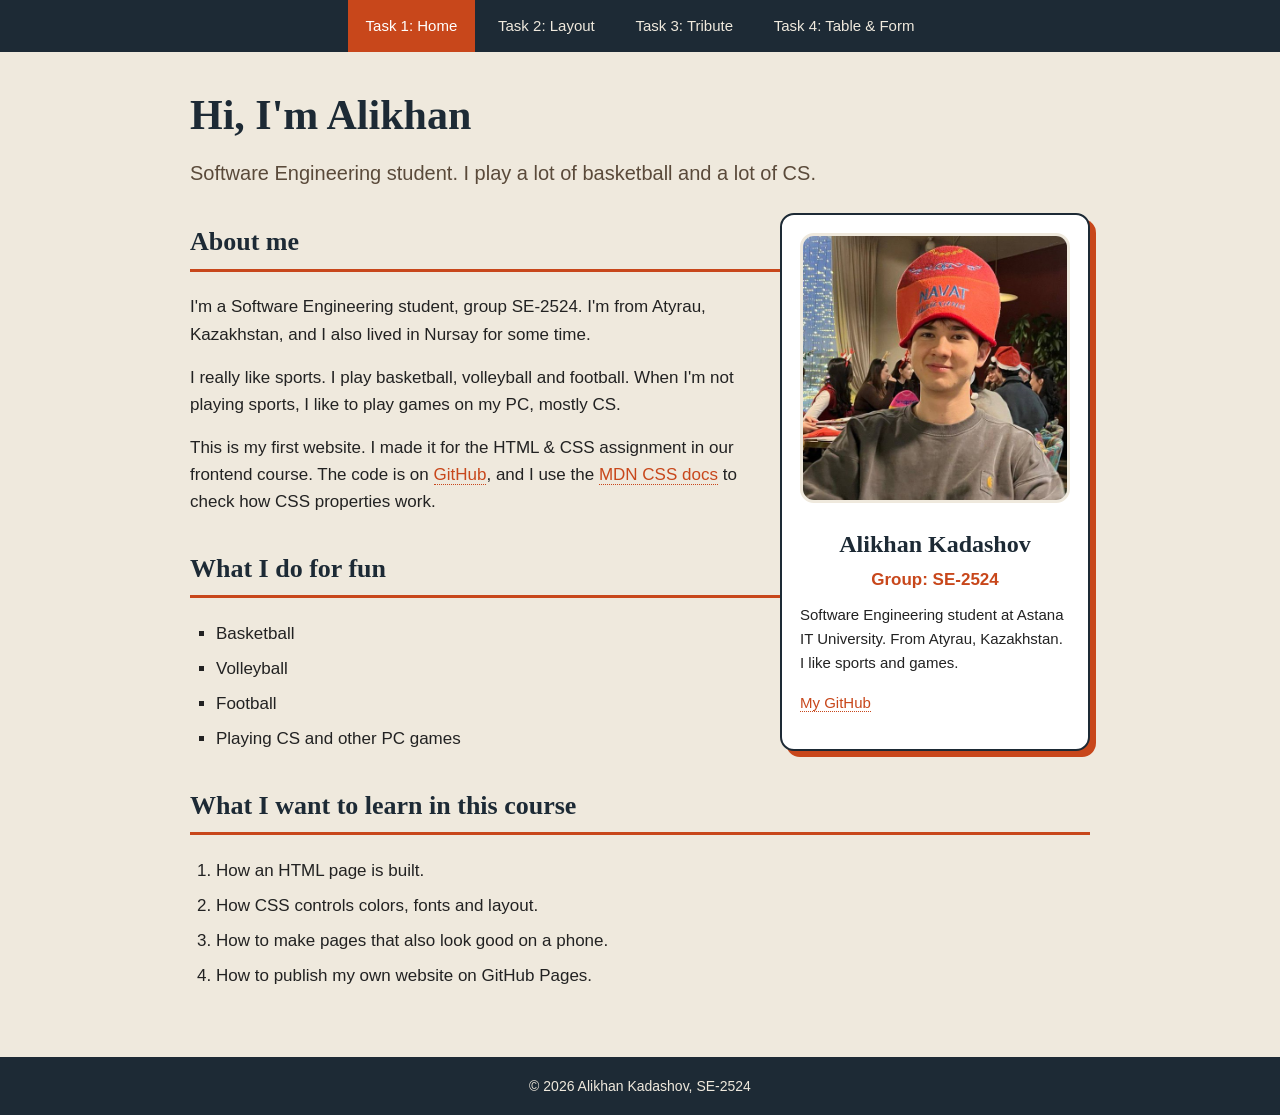
<file: index.html>
<!DOCTYPE html>
<html lang="en">
<head>
  <meta charset="UTF-8">
  <meta name="viewport" content="width=device-width, initial-scale=1.0">
  <title>Alikhan Kadashov | Task 1</title>
  <link rel="stylesheet" href="styles.css">
</head>
<body>

  <!-- navigation bar (same on every page) -->
  <nav class="site-nav">
    <a class="nav-link active" href="index.html">Task 1: Home</a>
    <a class="nav-link" href="task2/index.html">Task 2: Layout</a>
    <a class="nav-link" href="exercise1/index.html">Task 3: Tribute</a>
    <a class="nav-link" href="task4/index.html">Task 4: Table &amp; Form</a>
  </nav>

  <div class="page">

    <h1>Hi, I'm Alikhan</h1>
    <p class="tagline">Software Engineering student. I play a lot of basketball and a lot of CS.</p>

    <!-- profile card -->
    <div id="profile-card" class="card">
      <img src="images/alikhan.jpg" alt="Alikhan Kadashov smiling in a big red hat at a New Year party">
      <h3>Alikhan Kadashov</h3>
      <p class="group">Group: SE-2524</p>
      <p class="card-text">Software Engineering student at Astana IT University. From Atyrau, Kazakhstan. I like sports and games.</p>
      <p class="card-text"><a href="https://github.com/plikhk" target="_blank" rel="noopener">My GitHub</a></p>
    </div>

    <h2>About me</h2>
    <p>
      I'm a Software Engineering student, group SE-2524. I'm from Atyrau, Kazakhstan,
      and I also lived in Nursay for some time.
    </p>
    <p>
      I really like sports. I play basketball, volleyball and football. When I'm not
      playing sports, I like to play games on my PC, mostly CS.
    </p>
    <p>
      This is my first website. I made it for the HTML &amp; CSS assignment in our frontend course.
      The code is on <a href="https://github.com/plikhk/web1" target="_blank" rel="noopener">GitHub</a>,
      and I use the <a href="https://developer.mozilla.org/en-US/docs/Web/CSS" target="_blank" rel="noopener">MDN CSS docs</a>
      to check how CSS properties work.
    </p>

    <h2>What I do for fun</h2>
    <ul class="fun-list">
      <li>Basketball</li>
      <li>Volleyball</li>
      <li>Football</li>
      <li>Playing CS and other PC games</li>
    </ul>

    <h2>What I want to learn in this course</h2>
    <ol>
      <li>How an HTML page is built.</li>
      <li>How CSS controls colors, fonts and layout.</li>
      <li>How to make pages that also look good on a phone.</li>
      <li>How to publish my own website on GitHub Pages.</li>
    </ol>

  </div>

  <div class="site-footer">
    &copy; 2026 Alikhan Kadashov, SE-2524
  </div>

</body>
</html>
</file>
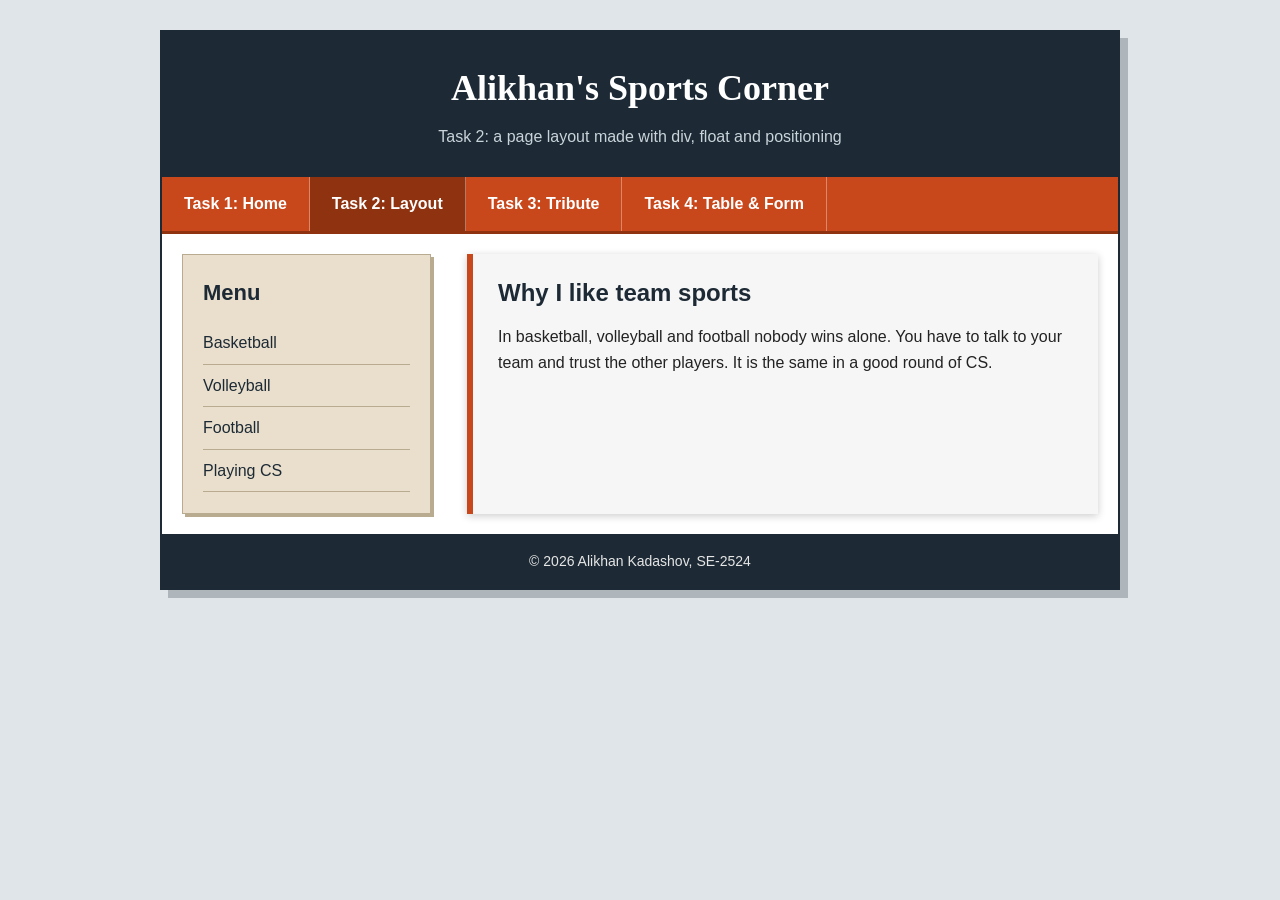
<file: task2/index.html>
<!DOCTYPE html>
<html lang="en">
<head>
  <meta charset="UTF-8">
  <meta name="viewport" content="width=device-width, initial-scale=1.0">
  <title>Task 2 | Simple layout</title>
  <link rel="stylesheet" href="styles.css">
</head>
<body>

  <div id="wrapper">

    <!-- header -->
    <div id="header">
      <h1>Alikhan's Sports Corner</h1>
      <p>Task 2: a page layout made with div, float and positioning</p>
    </div>

    <!-- navigation bar -->
    <div id="navbar">
      <a href="../index.html">Task 1: Home</a>
      <a class="current" href="index.html">Task 2: Layout</a>
      <a href="../exercise1/index.html">Task 3: Tribute</a>
      <a href="../task4/index.html">Task 4: Table &amp; Form</a>
    </div>

    <!-- sidebar menu (floats left) -->
    <div id="sidebar">
      <h2>Menu</h2>
      <ul>
        <li><a href="#">Basketball</a></li>
        <li><a href="#">Volleyball</a></li>
        <li><a href="#">Football</a></li>
        <li><a href="#">Playing CS</a></li>
      </ul>
    </div>

    <!-- main content / aside section (floats right) -->
    <div id="aside">
      <h2>Why I like team sports</h2>
      <p>
        In basketball, volleyball and football nobody wins alone. You have to talk to
        your team and trust the other players. It is the same in a good round of CS.
      </p>
    </div>

    <!-- footer -->
    <div id="footer">
      &copy; 2026 Alikhan Kadashov, SE-2524
    </div>

  </div>

</body>
</html>
</file>
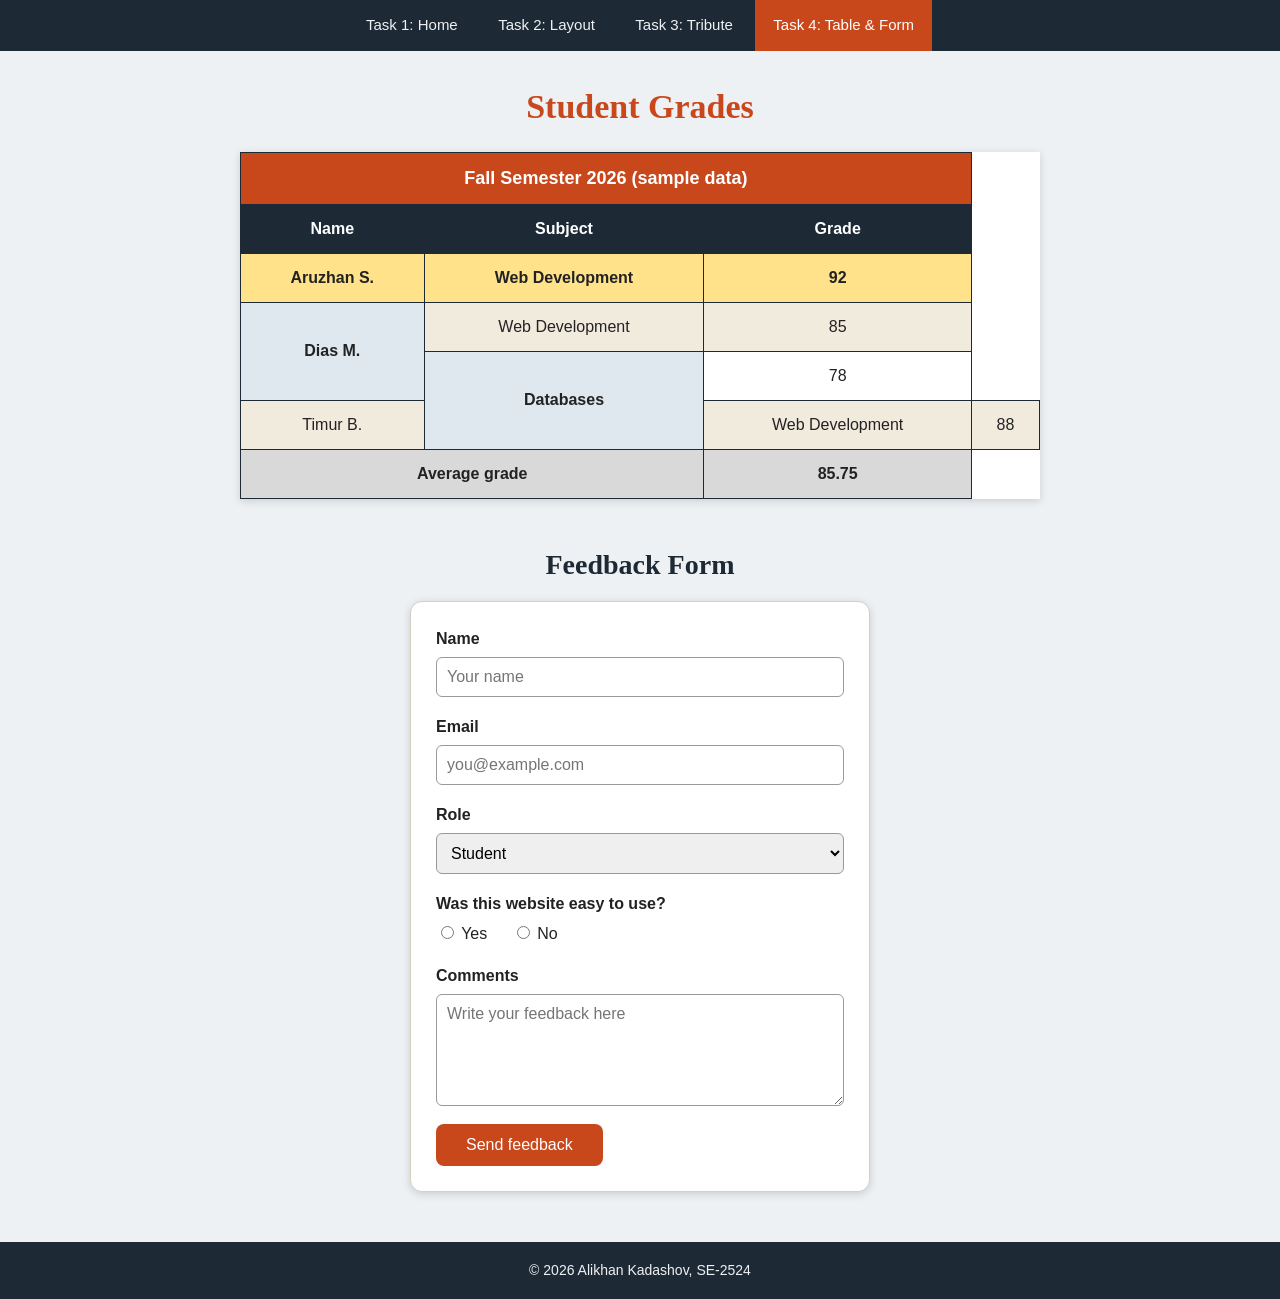
<file: task4/index.html>
<!DOCTYPE html>
<html lang="en">
<head>
  <meta charset="UTF-8">
  <meta name="viewport" content="width=device-width, initial-scale=1.0">
  <title>Task 4 | Table and Form</title>
  <link rel="stylesheet" href="styles.css">
</head>
<body>

  <!-- navigation bar (same on every page) -->
  <nav class="site-nav">
    <a class="nav-link" href="../index.html">Task 1: Home</a>
    <a class="nav-link" href="../task2/index.html">Task 2: Layout</a>
    <a class="nav-link" href="../exercise1/index.html">Task 3: Tribute</a>
    <a class="nav-link active" href="index.html">Task 4: Table &amp; Form</a>
  </nav>

  <div class="container">

    <!-- Exercise 1: table -->
    <h1 id="page-title">Student Grades</h1>

    <table id="grades">
      <thead>
        <tr>
          <th colspan="3">Fall Semester 2026 (sample data)</th>
        </tr>
        <tr>
          <th>Name</th>
          <th>Subject</th>
          <th>Grade</th>
        </tr>
      </thead>
      <tbody>
        <tr class="highlight-row">
          <td>Aruzhan S.</td>
          <td>Web Development</td>
          <td>92</td>
        </tr>
        <tr>
          <td rowspan="2">Dias M.</td>
          <td>Web Development</td>
          <td>85</td>
        </tr>
        <tr>
          <td rowspan="2">Databases</td>
          <td>78</td>
        </tr>
        <tr>
          <td>Timur B.</td>
          <td>Web Development</td>
          <td>88</td>
        </tr>
      </tbody>
      <tfoot>
        <tr>
          <td colspan="2">Average grade</td>
          <td>85.75</td>
        </tr>
      </tfoot>
    </table>

    <!-- Exercise 2: form -->
    <h2 class="section-title">Feedback Form</h2>

    <form id="feedback-form" action="https://formspree.io/f/mkjgjodb" method="post">

      <label for="name">Name</label>
      <input class="field" type="text" id="name" name="name" placeholder="Your name" required>

      <label for="email">Email</label>
      <input class="field" type="email" id="email" name="email" placeholder="you@example.com" required>

      <label for="role">Role</label>
      <select class="field" id="role" name="role">
        <option value="student">Student</option>
        <option value="teacher">Teacher</option>
        <option value="other">Other</option>
      </select>

      <p class="question">Was this website easy to use?</p>
      <label class="radio-option" for="yes">
        <input type="radio" id="yes" name="easy" value="yes" required> Yes
      </label>
      <label class="radio-option" for="no">
        <input type="radio" id="no" name="easy" value="no"> No
      </label>

      <label for="comments">Comments</label>
      <textarea class="field" id="comments" name="comments" rows="5" placeholder="Write your feedback here"></textarea>

      <button class="submit-btn" type="submit">Send feedback</button>

    </form>

  </div>

  <div class="site-footer">
    &copy; 2026 Alikhan Kadashov, SE-2524
  </div>

</body>
</html>
</file>
<file: styles.css>
/* ===== Task 1: personal page ===== */

/* --- element selectors --- */
body {
  margin: 0;
  background-color: #efe9dd;
  color: #222222;
  font-family: "Trebuchet MS", Arial, sans-serif;
  font-size: 17px;
  line-height: 1.6;
}

h1,
h2,
h3 {
  font-family: Georgia, "Times New Roman", serif;
  color: #1d2a35;
}

h1 {
  font-size: 42px;
  margin: 0 0 8px;
}

h2 {
  font-size: 26px;
  margin-top: 32px;
  padding-bottom: 6px;
  border-bottom: 3px solid #c8471b;
}

p {
  margin: 0 0 16px;
}

ul,
ol {
  padding-left: 26px;
}

li {
  margin-bottom: 8px;
}

a {
  color: #c8471b;
  text-decoration: none;
  border-bottom: 1px dotted #c8471b;
}

/* hover effect for links */
a:hover {
  color: #1d2a35;
  border-bottom: 1px solid #1d2a35;
}

img {
  max-width: 100%;
  height: auto;
  border-radius: 14px;
}

/* --- navigation bar (class selectors) --- */
.site-nav {
  background-color: #1d2a35;
  padding: 0 20px;
  text-align: center;
}

.nav-link {
  display: inline-block;
  padding: 14px 18px;
  color: #efe9dd;
  font-size: 15px;
  border-bottom: none;
}

.nav-link:hover {
  background-color: #c8471b;
  color: #ffffff;
  border-bottom: none;
}

.nav-link.active {
  background-color: #c8471b;
  color: #ffffff;
}

/* --- page container --- */
.page {
  max-width: 900px;
  margin: 0 auto;
  padding: 30px 20px 10px;
}

/* clear the floated profile card */
.page::after {
  content: "";
  display: block;
  clear: both;
}

.tagline {
  font-size: 20px;
  color: #5a4a3a;
  margin-bottom: 24px;
}

/* --- profile card (ID selector) --- */
#profile-card {
  float: right;
  width: 270px;
  margin: 0 0 20px 30px;
  padding: 18px;
  background-color: #ffffff;
  border: 2px solid #1d2a35;
  border-radius: 14px;
  box-shadow: 6px 6px 0 #c8471b;
  text-align: center;
}

#profile-card img {
  width: 100%;
  box-sizing: border-box;
  border: 3px solid #efe9dd;
}

#profile-card h3 {
  font-size: 24px;
  margin: 14px 0 2px;
}

.group {
  font-weight: bold;
  color: #c8471b;
  margin-bottom: 10px;
}

.card-text {
  font-size: 15px;
  text-align: left;
}

.fun-list {
  list-style-type: square;
}

/* --- footer --- */
.site-footer {
  margin-top: 40px;
  padding: 18px;
  background-color: #1d2a35;
  color: #efe9dd;
  text-align: center;
  font-size: 14px;
}

/* --- responsive: small screens --- */
@media (max-width: 700px) {
  body {
    font-size: 16px;
  }

  h1 {
    font-size: 32px;
  }

  .nav-link {
    padding: 12px 10px;
    font-size: 14px;
  }

  #profile-card {
    float: none;
    width: auto;
    margin: 0 0 24px;
  }
}
</file>
<file: task2/styles.css>
/* ===== Task 2: layout with div + float (no flexbox, no grid) ===== */

* {
  box-sizing: border-box;
}

body {
  margin: 0;
  background-color: #dfe5e8;
  color: #222222;
  font-family: Arial, Helvetica, sans-serif;
  line-height: 1.6;
}

/* whole page box */
#wrapper {
  width: 92%;
  max-width: 960px;
  margin: 30px auto;
  background-color: #ffffff;
  border: 2px solid #1d2a35;
  box-shadow: 8px 8px 0 rgba(29, 42, 53, 0.25);
}

/* header */
#header {
  padding: 28px 20px;
  background-color: #1d2a35;
  color: #ffffff;
  text-align: center;
}

#header h1 {
  margin: 0 0 6px;
  font-family: Georgia, "Times New Roman", serif;
  font-size: 36px;
}

#header p {
  margin: 0;
  color: #c9d3da;
}

/* navigation bar: links are floated to the left */
#navbar {
  overflow: hidden;              /* makes the bar wrap its floated links */
  background-color: #c8471b;
  border-bottom: 3px solid #8f3210;
}

#navbar a {
  float: left;
  padding: 14px 22px;
  color: #ffffff;
  font-weight: bold;
  text-decoration: none;
  border-right: 1px solid rgba(255, 255, 255, 0.35);
}

#navbar a:hover {
  background-color: #8f3210;
}

#navbar a.current {
  background-color: #8f3210;
}

/* sidebar: floated to the left */
#sidebar {
  float: left;
  width: 26%;
  min-height: 260px;
  margin: 20px 0 20px 20px;
  padding: 20px;
  background-color: #e9dfcc;
  border: 1px solid #b9ab8f;
  box-shadow: 3px 3px 0 #b9ab8f;
}

#sidebar h2 {
  margin: 0 0 12px;
  font-size: 22px;
  color: #1d2a35;
}

#sidebar ul {
  margin: 0;
  padding: 0;
  list-style: none;
}

#sidebar li {
  padding: 8px 0;
  border-bottom: 1px solid #b9ab8f;
}

#sidebar a {
  color: #1d2a35;
  text-decoration: none;
}

#sidebar a:hover {
  color: #c8471b;
  padding-left: 6px;
}

/* main content (aside section): floated to the right */
#aside {
  float: right;
  width: 66%;
  min-height: 260px;
  margin: 20px 20px 20px 0;
  padding: 20px 25px;
  background-color: #f6f6f6;
  border-left: 6px solid #c8471b;
  box-shadow: 0 2px 8px rgba(0, 0, 0, 0.2);
}

#aside h2 {
  margin: 0 0 12px;
  font-size: 24px;
  color: #1d2a35;
}

#aside p {
  margin: 0;
}

/* footer: clear both floats so it stays at the bottom */
#footer {
  clear: both;
  padding: 16px;
  background-color: #1d2a35;
  color: #e6e6e6;
  font-size: 14px;
  text-align: center;
}

/* small screens: stack the columns */
@media (max-width: 600px) {
  #navbar a {
    width: 50%;
    padding: 12px 6px;
    text-align: center;
    font-size: 14px;
  }

  #sidebar,
  #aside {
    float: none;
    width: auto;
    min-height: 0;
    margin: 15px;
  }
}
</file>
<file: task4/styles.css>
/* ===== Task 4: table and form ===== */

body {
  margin: 0;
  background-color: #eef1f4;
  color: #222222;
  font-family: Arial, Helvetica, sans-serif;
  font-size: 16px;
  line-height: 1.5;
}

/* navigation bar */
.site-nav {
  padding: 0 20px;
  background-color: #1d2a35;
  text-align: center;
}

.nav-link {
  display: inline-block;
  padding: 14px 18px;
  color: #eef1f4;
  font-size: 15px;
  text-decoration: none;
}

.nav-link:hover,
.nav-link.active {
  background-color: #c8471b;
  color: #ffffff;
}

.container {
  max-width: 800px;
  margin: 0 auto;
  padding: 30px 20px 20px;
}

/* ---------- table ---------- */

/* page heading (ID selector) */
#page-title {
  margin: 0 0 20px;
  text-align: center;
  font-family: Georgia, "Times New Roman", serif;
  font-size: 34px;
  color: #c8471b;
}

#grades {
  width: 100%;
  border-collapse: collapse;
  background-color: #ffffff;
  box-shadow: 0 2px 8px rgba(0, 0, 0, 0.15);
}

/* borders + padding + centered text for every cell */
#grades th,
#grades td {
  padding: 12px 10px;
  border: 1px solid #1d2a35;
  text-align: center;
}

/* header background color */
#grades thead th {
  background-color: #1d2a35;
  color: #ffffff;
}

/* title row (colspan) */
#grades thead tr:first-child th {
  background-color: #c8471b;
  font-size: 18px;
}

/* alternate row colors */
#grades tbody tr:nth-child(odd) {
  background-color: #ffffff;
}

#grades tbody tr:nth-child(even) {
  background-color: #f1ebde;
}

/* highlighted row (class selector) */
#grades tbody tr.highlight-row {
  background-color: #ffe28a;
  font-weight: bold;
}

/* the merged (rowspan) cell */
#grades td[rowspan] {
  background-color: #dfe8ef;
  font-weight: bold;
}

#grades tfoot td {
  background-color: #d9d9d9;
  font-weight: bold;
}

/* ---------- form ---------- */

.section-title {
  margin: 45px 0 15px;
  text-align: center;
  font-family: Georgia, "Times New Roman", serif;
  font-size: 28px;
  color: #1d2a35;
}

/* form is centered and has a fixed width */
#feedback-form {
  width: 460px;
  max-width: 100%;
  box-sizing: border-box;
  margin: 0 auto;
  padding: 25px;
  background-color: #ffffff;
  border: 1px solid #d5cfc2;
  border-radius: 12px;
  box-shadow: 0 2px 8px rgba(0, 0, 0, 0.15);
}

/* bold labels */
#feedback-form label,
.question {
  display: block;
  margin-bottom: 6px;
  font-weight: bold;
}

.question {
  margin-top: 0;
}

/* inputs, dropdown and textarea share the same style */
.field {
  display: block;
  width: 100%;
  box-sizing: border-box;
  margin-bottom: 18px;
  padding: 10px;
  border: 1px solid #999999;
  border-radius: 6px;
  font-family: inherit;
  font-size: 16px;
}

.field:focus {
  outline: none;
  border-color: #c8471b;
}

/* Yes / No radio buttons on one line */
#feedback-form .radio-option {
  display: inline-block;
  margin: 0 20px 18px 0;
  font-weight: normal;
}

.submit-btn {
  padding: 12px 30px;
  background-color: #c8471b;
  color: #ffffff;
  border: none;
  border-radius: 8px;
  font-size: 16px;
  cursor: pointer;
}

.submit-btn:hover {
  background-color: #1d2a35;
}

/* footer */
.site-footer {
  margin-top: 30px;
  padding: 18px;
  background-color: #1d2a35;
  color: #eef1f4;
  text-align: center;
  font-size: 14px;
}

@media (max-width: 600px) {
  #page-title {
    font-size: 26px;
  }

  #grades th,
  #grades td {
    padding: 8px 4px;
    font-size: 14px;
  }

  .nav-link {
    padding: 12px 10px;
    font-size: 14px;
  }
}
</file>
